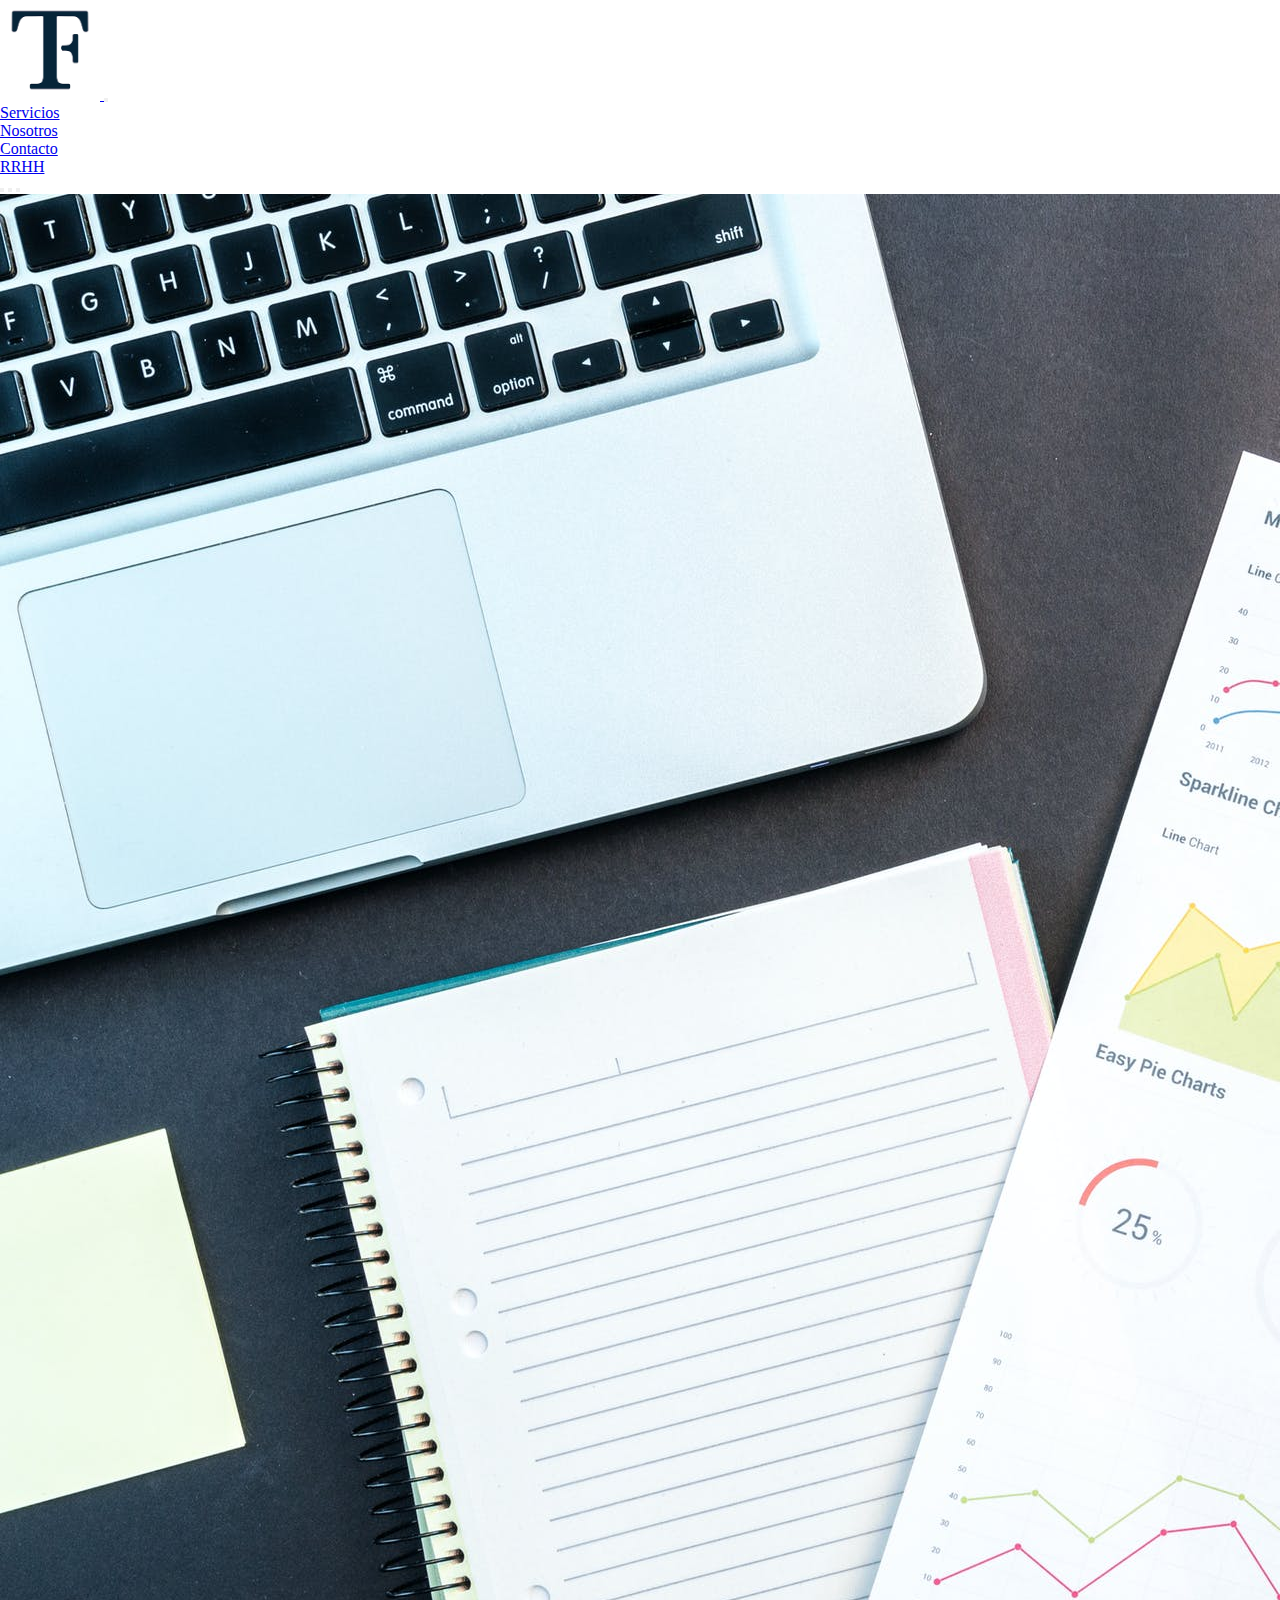
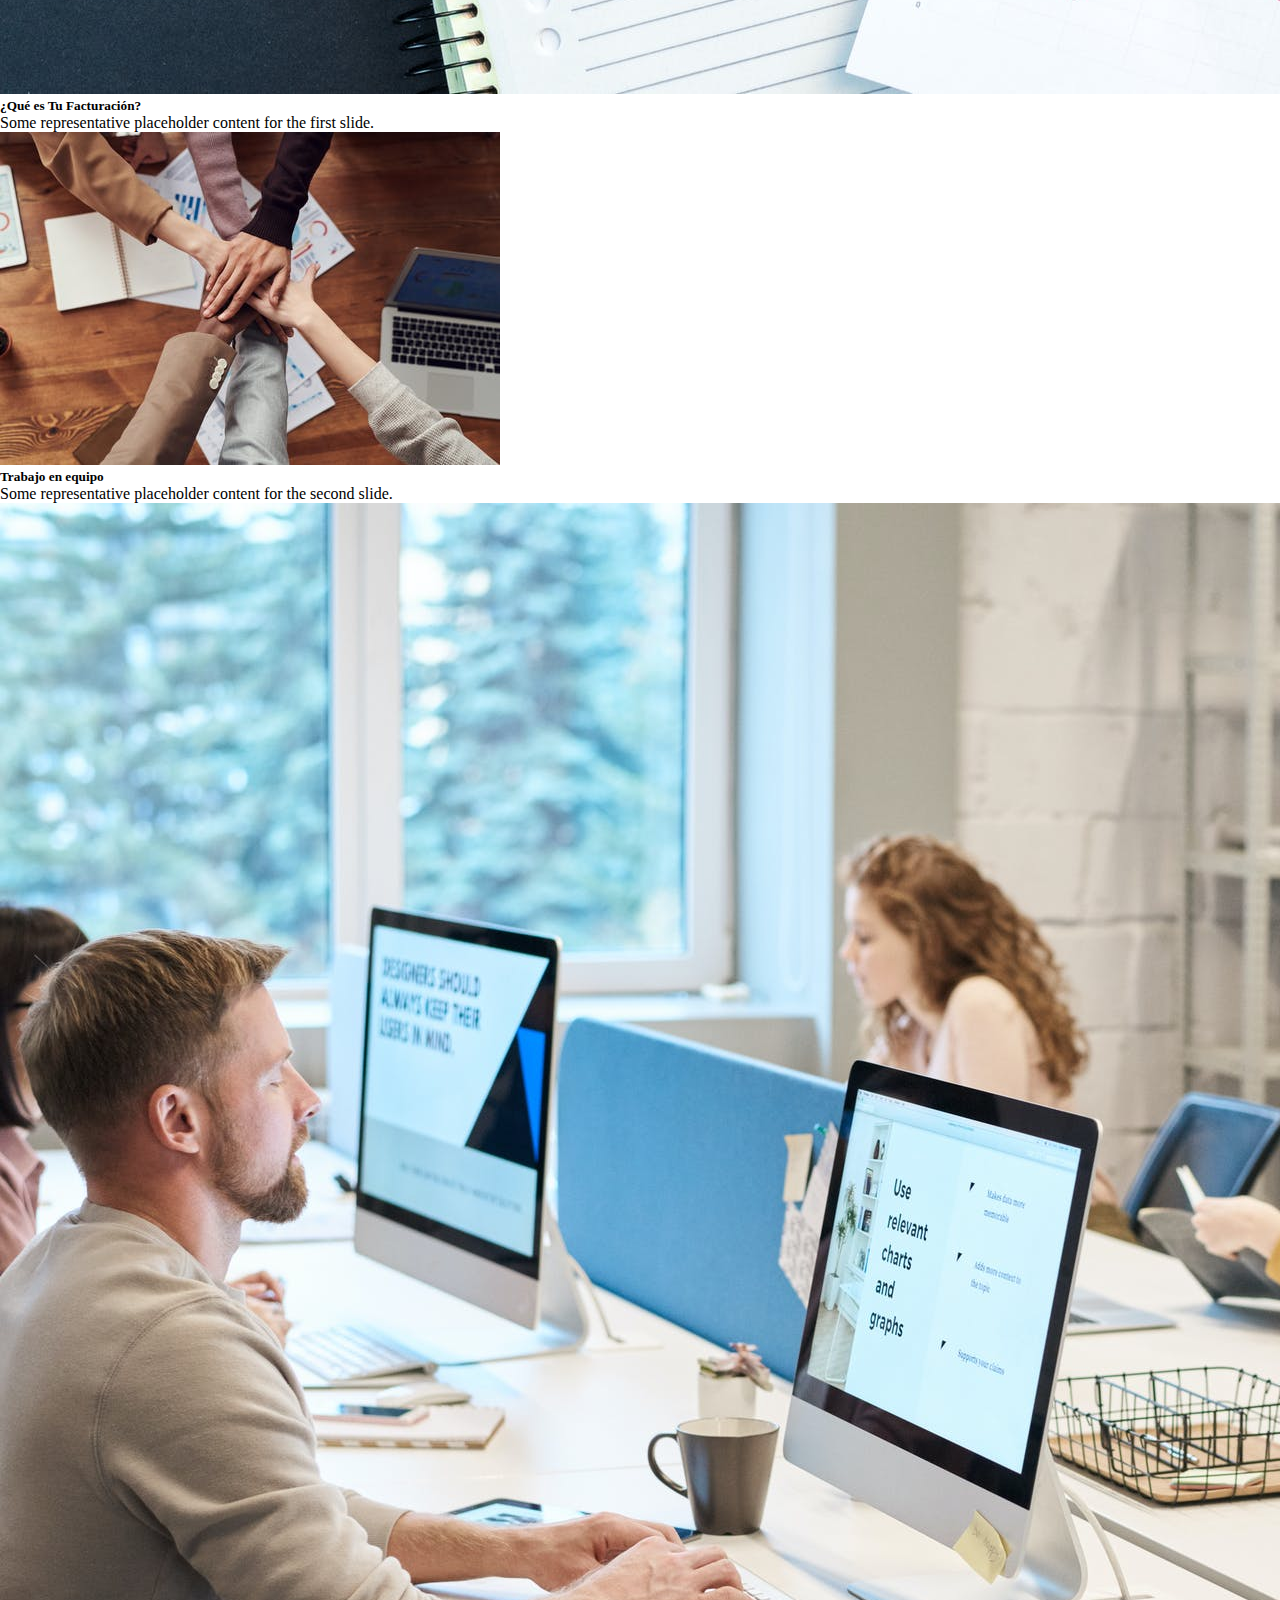
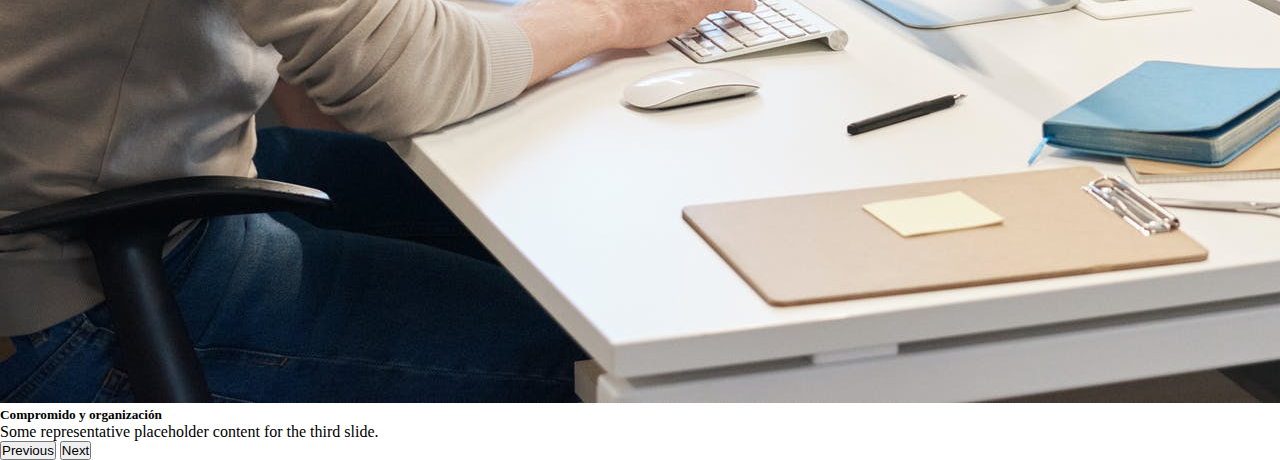
<file: index.html>
<!DOCTYPE html>
<html lang="en">

<head>
    <link rel="stylesheet" href="style.css">
    <!--BOOTSTRAP-->
    <link href="https://cdn.jsdelivr.net/npm/bootstrap@5.1.3/dist/css/bootstrap.min.css" rel="stylesheet"
        integrity="sha384-1BmE4kWBq78iYhFldvKuhfTAU6auU8tT94WrHftjDbrCEXSU1oBoqyl2QvZ6jIW3" crossorigin="anonymous">
    <meta charset="UTF-8">
    <meta http-equiv="X-UA-Compatible" content="IE=edge">
    <meta name="viewport" content="width=device-width, initial-scale=1.0">
    <title>Tu facturación</title>
</head>

<body>
    <header>
        <nav class="navbar navbar-expand-lg navbar-dark bg-dark">
            <div class="container-fluid">
              <a class="navbar-brand" href="#">
                  <img src="./style/imagen.logo.png" alt="Logo" class="logo">
              </a>
              <button class="navbar-toggler" type="button" data-bs-toggle="collapse" data-bs-target="#navbarNav" aria-controls="navbarNav" aria-expanded="false" aria-label="Toggle navigation">
                <span class="navbar-toggler-icon"></span>
              </button>
              <div class="collapse navbar-collapse justify-content-end" id="navbarNav">
                <ul class="navbar-nav">
                  <li class="nav-item">
                    <a class="nav-link active" aria-current="page" href="./vistas/servicios.html">Servicios</a>
                  </li>
                  <li class="nav-item">
                    <a class="nav-link" href="./vistas/nosotros.html">Nosotros</a>
                  </li>
                  <li class="nav-item">
                    <a class="nav-link" href="./vistas/contacto.html">Contacto</a>
                  </li>
                  <li class="nav-item">
                    <a class="nav-link" href="./vistas/rrhh.html">RRHH</a>
                  </li>
                </ul>
              </div>
            </div>
          </nav>
    </header>
    <section class="container">
        <!--CARRUSEL-->
        <div id="carouselExampleCaptions" class="carousel slide" data-bs-ride="carousel">
            <div class="carousel-indicators">
              <button type="button" data-bs-target="#carouselExampleCaptions" data-bs-slide-to="0" class="active" aria-current="true" aria-label="Slide 1"></button>
              <button type="button" data-bs-target="#carouselExampleCaptions" data-bs-slide-to="1" aria-label="Slide 2"></button>
              <button type="button" data-bs-target="#carouselExampleCaptions" data-bs-slide-to="2" aria-label="Slide 3"></button>
            </div>
            <div class="carousel-inner">
              <div class="carousel-item active">
                <img src="style/Carrusel1.jpeg" class="d-block w-100 img-fluid rounded" alt="...">
                <div class="carousel-caption d-none d-md-block">
                  <h5 class="texto-cargit gitrusel">¿Qué es Tu Facturación?</h5>
                  <p>Some representative placeholder content for the first slide.</p>
                </div>
              </div>
              <div class="carousel-item">
                <img src="style/Carrusel2.jpeg" class="d-block w-100 img-fluid rounded" alt="...">
                <div class="carousel-caption d-none d-md-block">
                  <h5>Trabajo en equipo</h5>
                  <p>Some representative placeholder content for the second slide.</p>
                </div>
              </div>
              <div class="carousel-item">
                <img src="style/Carrusel3.jpeg" class="d-block w-100 img-fluid rounded" alt="...">
                <div class="carousel-caption d-none d-md-block">
                  <h5>Compromido y organización</h5>
                  <p>Some representative placeholder content for the third slide.</p>
                </div>
              </div>
            </div>
            <button class="carousel-control-prev" type="button" data-bs-target="#carouselExampleCaptions" data-bs-slide="prev">
              <span class="carousel-control-prev-icon" aria-hidden="true"></span>
              <span class="visually-hidden">Previous</span>
            </button>
            <button class="carousel-control-next" type="button" data-bs-target="#carouselExampleCaptions" data-bs-slide="next">
              <span class="carousel-control-next-icon" aria-hidden="true"></span>
              <span class="visually-hidden">Next</span>
            </button>
          </div>
    </section>




    <!--BOOTSTRAP-->
    <script src="https://cdn.jsdelivr.net/npm/@popperjs/core@2.10.2/dist/umd/popper.min.js"
        integrity="sha384-7+zCNj/IqJ95wo16oMtfsKbZ9ccEh31eOz1HGyDuCQ6wgnyJNSYdrPa03rtR1zdB"
        crossorigin="anonymous"></script>
    <script src="https://cdn.jsdelivr.net/npm/bootstrap@5.1.3/dist/js/bootstrap.min.js"
        integrity="sha384-QJHtvGhmr9XOIpI6YVutG+2QOK9T+ZnN4kzFN1RtK3zEFEIsxhlmWl5/YESvpZ13"
        crossorigin="anonymous"></script>
</body>

</html>
</file>
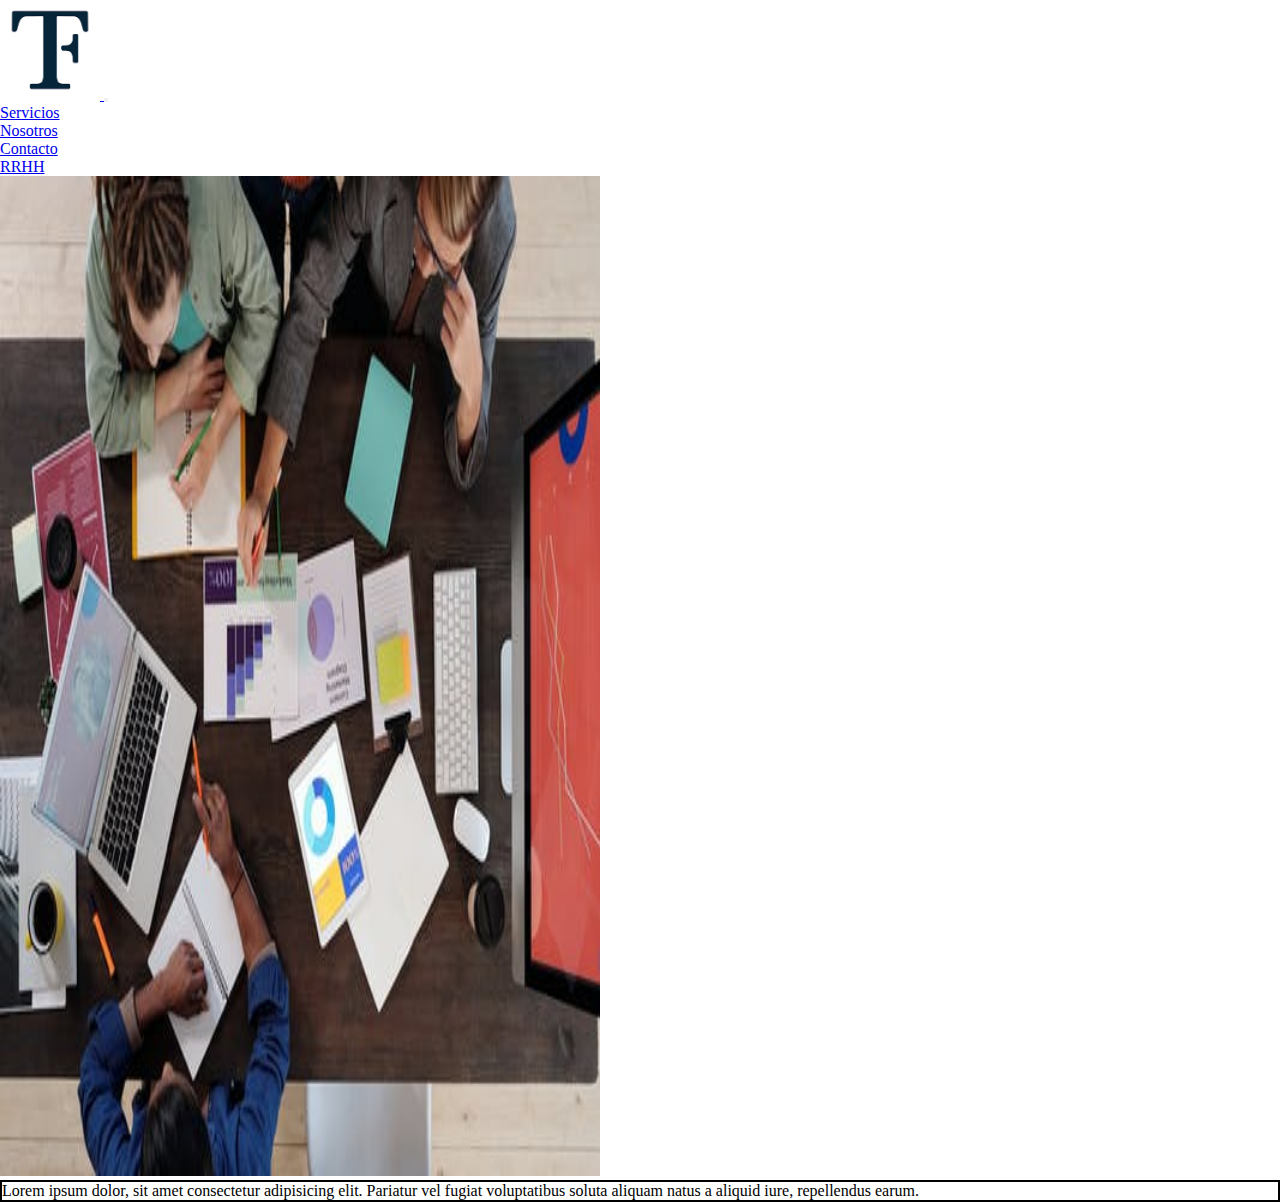
<file: vistas/nosotros.html>
<!DOCTYPE html>
<html lang="en">
<head>
    <link rel="stylesheet" href="../style.css">
    <!--BOOTSTRAP-->
    <link href="https://cdn.jsdelivr.net/npm/bootstrap@5.1.3/dist/css/bootstrap.min.css" rel="stylesheet"
        integrity="sha384-1BmE4kWBq78iYhFldvKuhfTAU6auU8tT94WrHftjDbrCEXSU1oBoqyl2QvZ6jIW3" crossorigin="anonymous">
    <meta charset="UTF-8">
    <meta http-equiv="X-UA-Compatible" content="IE=edge">
    <meta name="viewport" content="width=device-width, initial-scale=1.0">
    <title>Document</title>
</head>
<body>
    <header>
        <nav class="navbar navbar-expand-lg navbar-dark bg-dark">
            <div class="container-fluid">
              <a class="navbar-brand" href="../index.html">
                  <img src="../style/imagen.logo.png" alt="Logo" class="img-fluid logo">
              </a>
              <button class="navbar-toggler" type="button" data-bs-toggle="collapse" data-bs-target="#navbarNav" aria-controls="navbarNav" aria-expanded="false" aria-label="Toggle navigation">
                <span class="navbar-toggler-icon"></span>
              </button>
              <div class="collapse navbar-collapse justify-content-end" id="navbarNav">
                <ul class="navbar-nav">
                  <li class="nav-item">
                    <a class="nav-link active" aria-current="page" href="./servicios.html">Servicios</a>
                  </li>
                  <li class="nav-item">
                    <a class="nav-link" href="#">Nosotros</a>
                  </li>
                  <li class="nav-item">
                    <a class="nav-link" href="./contacto.html">Contacto</a>
                  </li>
                  <li class="nav-item">
                    <a class="nav-link" href="./rrhh.html">RRHH</a>
                  </li>
                </ul>
              </div>
            </div>
          </nav>
    </header>
    <section class="container">
        <div class="row">
            <div class="col-lg-8 col-md-12 col-sm-12">
                <img src="../style/Nosotros1.jpeg" alt="" class="img-fluid img-nosotros">
            </div>

            <div class="col-lg-4 col-md-12 col-sm-12 parrafo-nosotros">
                Lorem ipsum dolor, sit amet consectetur adipisicing elit. Pariatur vel fugiat voluptatibus soluta aliquam natus a aliquid iure, repellendus earum.
            </div>
        </div>

    </section>


    <!--BOOTSTRAP-->
    <script src="https://cdn.jsdelivr.net/npm/@popperjs/core@2.10.2/dist/umd/popper.min.js"
        integrity="sha384-7+zCNj/IqJ95wo16oMtfsKbZ9ccEh31eOz1HGyDuCQ6wgnyJNSYdrPa03rtR1zdB"
        crossorigin="anonymous"></script>
    <script src="https://cdn.jsdelivr.net/npm/bootstrap@5.1.3/dist/js/bootstrap.min.js"
        integrity="sha384-QJHtvGhmr9XOIpI6YVutG+2QOK9T+ZnN4kzFN1RtK3zEFEIsxhlmWl5/YESvpZ13"
        crossorigin="anonymous"></script>
</body>
</html>
</file>
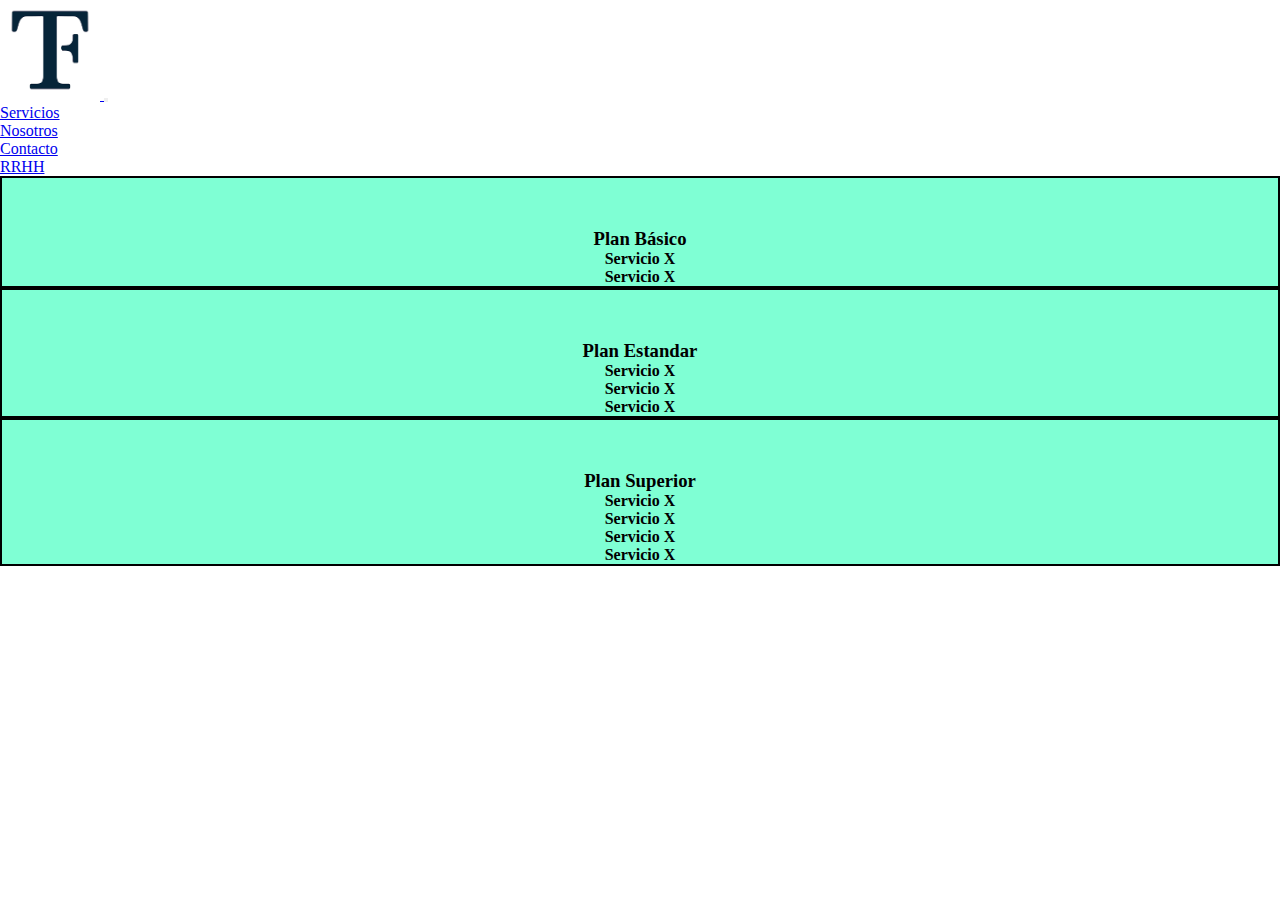
<file: vistas/servicios.html>
<!DOCTYPE html>
<html lang="en">

<head>
    <link rel="stylesheet" href="../style.css">
    <!--BOOTSTRAP-->
    <link href="https://cdn.jsdelivr.net/npm/bootstrap@5.1.3/dist/css/bootstrap.min.css" rel="stylesheet"
        integrity="sha384-1BmE4kWBq78iYhFldvKuhfTAU6auU8tT94WrHftjDbrCEXSU1oBoqyl2QvZ6jIW3" crossorigin="anonymous">
    <meta charset="UTF-8">
    <meta http-equiv="X-UA-Compatible" content="IE=edge">
    <meta name="viewport" content="width=device-width, initial-scale=1.0">
    <title>Document</title>
</head>

<body>
    <header>
        <nav class="navbar navbar-expand-lg navbar-dark bg-dark">
            <div class="container-fluid">
                <a class="navbar-brand" href="../index.html">
                    <img src="../style/imagen.logo.png" alt="Logo" class="img-fluid logo">
                </a>
                <button class="navbar-toggler" type="button" data-bs-toggle="collapse" data-bs-target="#navbarNav"
                    aria-controls="navbarNav" aria-expanded="false" aria-label="Toggle navigation">
                    <span class="navbar-toggler-icon"></span>
                </button>
                <div class="collapse navbar-collapse justify-content-end" id="navbarNav">
                    <ul class="navbar-nav">
                        <li class="nav-item">
                            <a class="nav-link active" aria-current="page" href="#">Servicios</a>
                        </li>
                        <li class="nav-item">
                            <a class="nav-link" href="./nosotros.html">Nosotros</a>
                        </li>
                        <li class="nav-item">
                            <a class="nav-link" href="./contacto.html">Contacto</a>
                        </li>
                        <li class="nav-item">
                            <a class="nav-link" href="./rrhh.html">RRHH</a>
                        </li>
                    </ul>
                </div>
            </div>
        </nav>
    </header>
    <section class="container-fluid">
        <div class="row">
            <div class="col-lg-4 col-md-12 col-sm-12 servicio">  
            <h3>Plan Básico</h3>
                <h4>Servicio X</h4>
                <h4>Servicio X</h4>
            </div>
            <div class="col-lg-4 col-md-12 col-sm-12 servicio">
                <h3>Plan Estandar</h3>
                <h4>Servicio X</h4>
                <h4>Servicio X</h4>
                <h4>Servicio X</h4>
            </div>

            <div class="col-lg-4 col-md-12 col-sm-12 servicio">
                <h3>Plan Superior</h3>
                <h4>Servicio X</h4>
                <h4>Servicio X</h4>
                <h4>Servicio X</h4>
                <h4>Servicio X</h4>
                
            </div>
        </div>

    </section>



    <!--BOOTSTRAP-->
    <script src="https://cdn.jsdelivr.net/npm/@popperjs/core@2.10.2/dist/umd/popper.min.js"
        integrity="sha384-7+zCNj/IqJ95wo16oMtfsKbZ9ccEh31eOz1HGyDuCQ6wgnyJNSYdrPa03rtR1zdB"
        crossorigin="anonymous"></script>
    <script src="https://cdn.jsdelivr.net/npm/bootstrap@5.1.3/dist/js/bootstrap.min.js"
        integrity="sha384-QJHtvGhmr9XOIpI6YVutG+2QOK9T+ZnN4kzFN1RtK3zEFEIsxhlmWl5/YESvpZ13"
        crossorigin="anonymous"></script>
</body>

</html>
</file>
<file: style.css>
* {
    margin: 0;
    padding: 0;
}

.logo {
    width: 100px;
    height: 100px;
}

.servicio {
    background-color: aquamarine;
    border: 2px solid black;
    padding-top: 50px;
    justify-items: center;
}

.img-nosotros {
    width: 600px;
    height: 1000px;
}

.parrafo-nosotros {
    border: 2px solid black;
}
</file>
